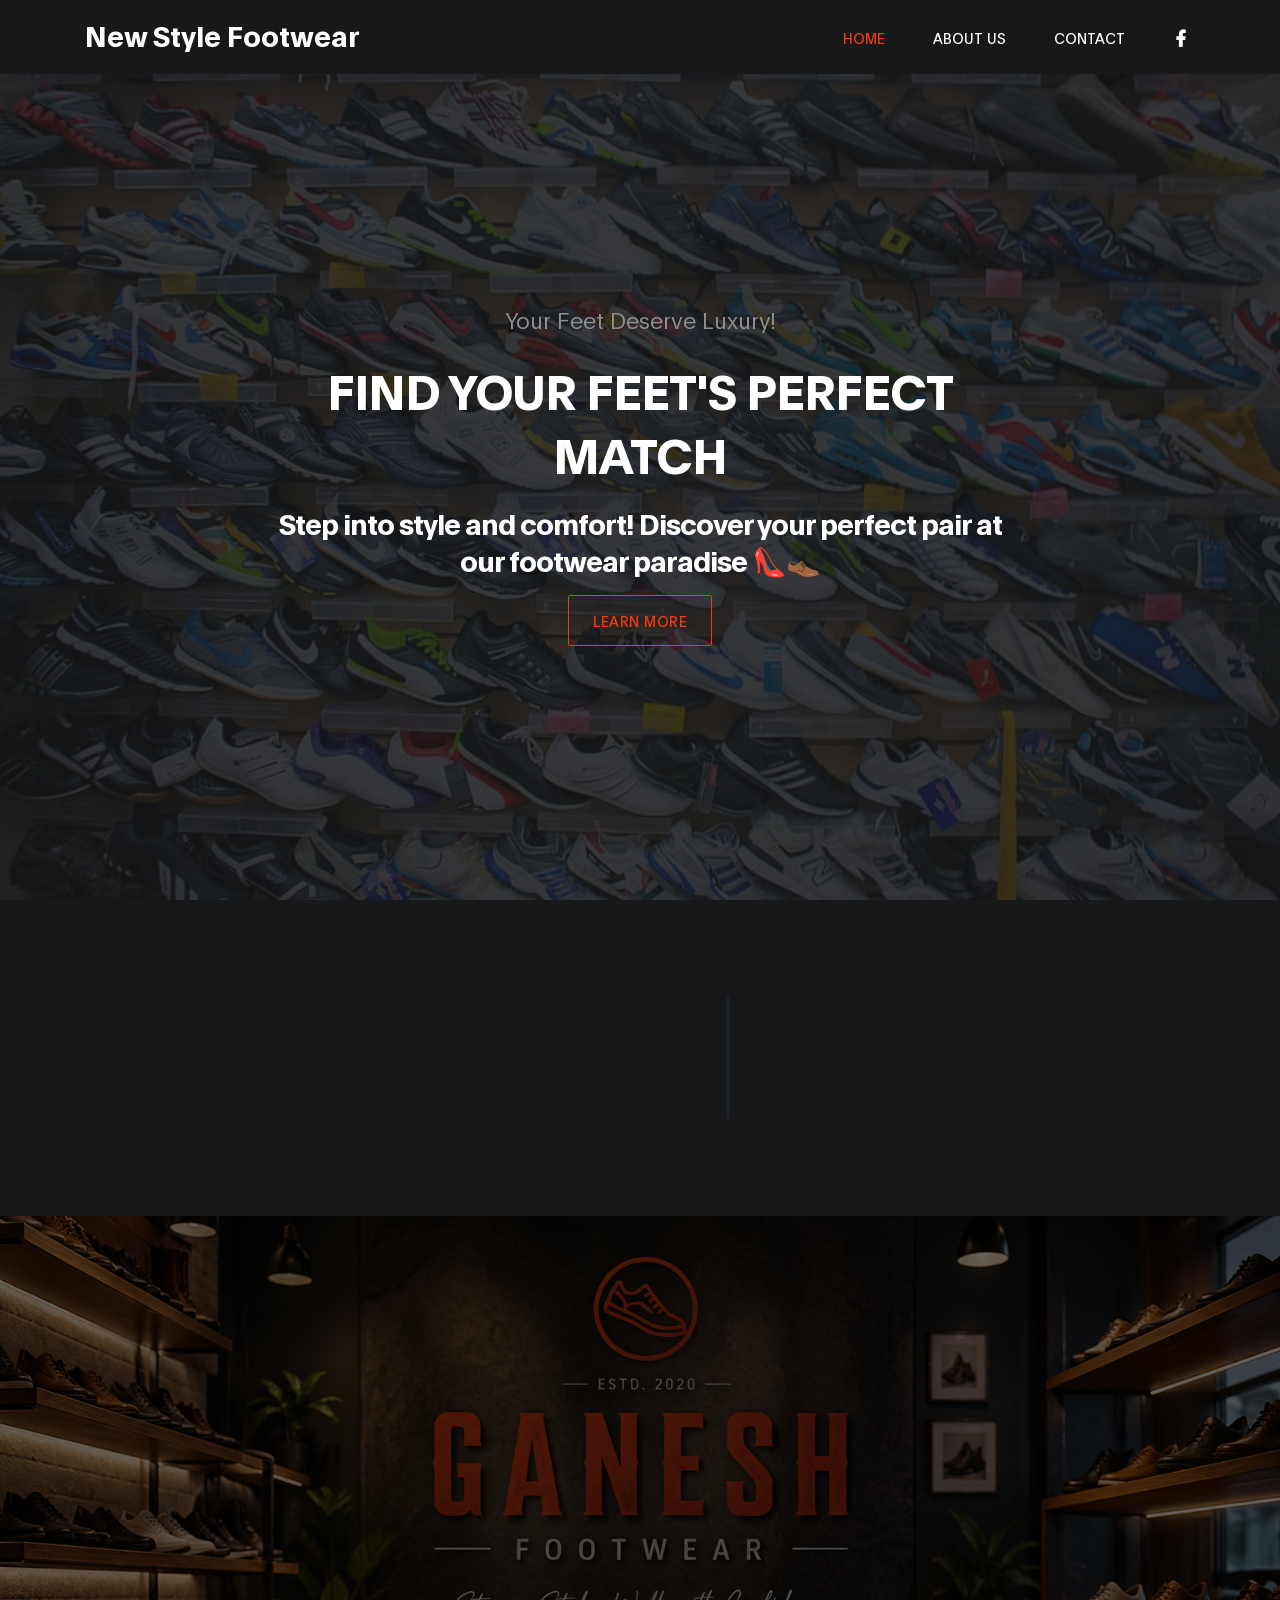
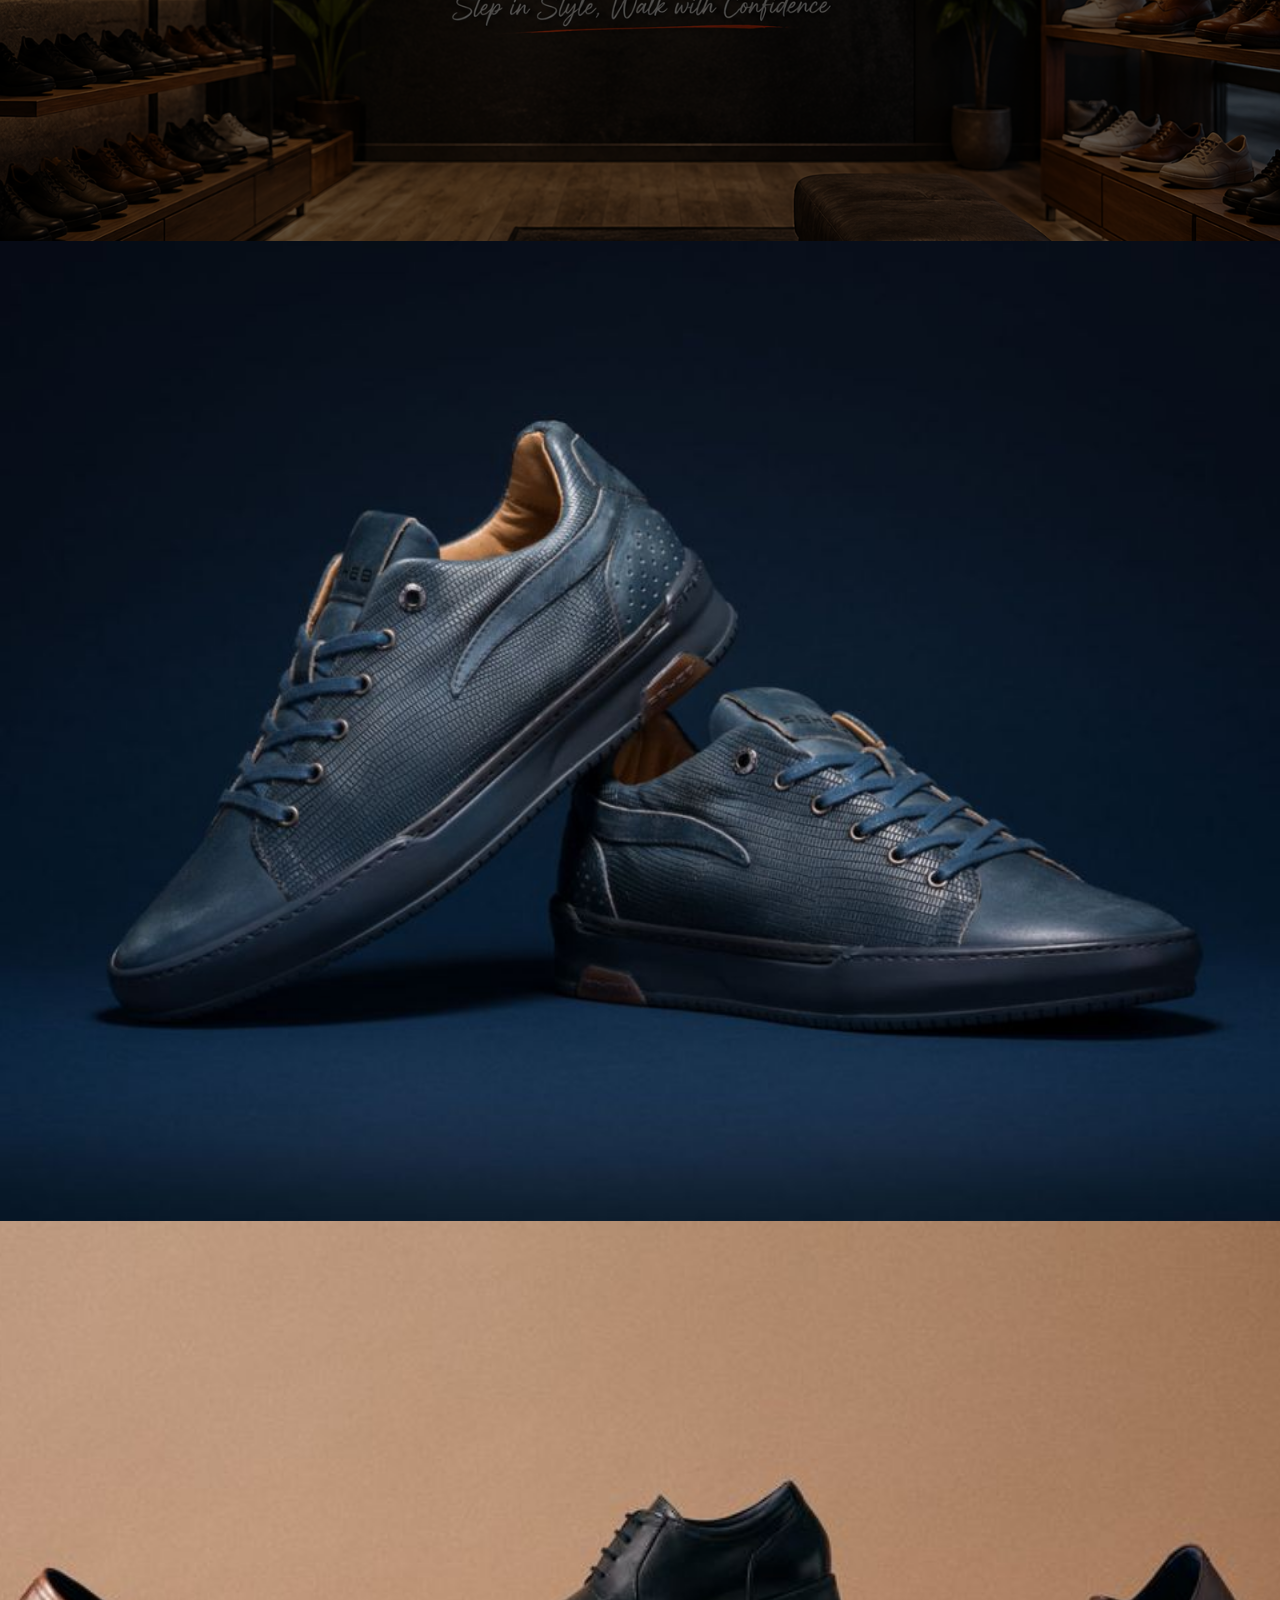
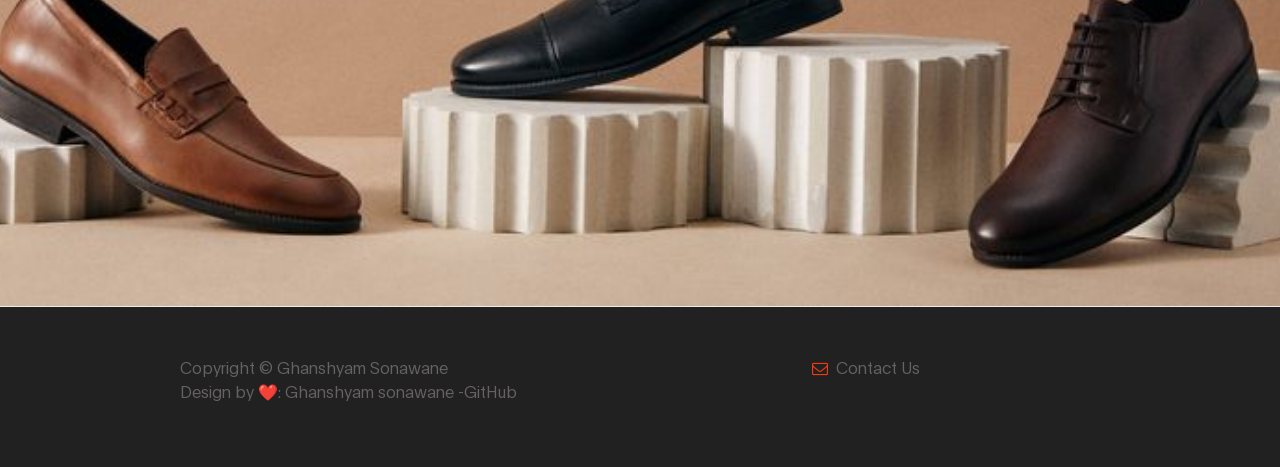
<file: index.html>
<!DOCTYPE html>
<html lang="en">
<head>
    <meta charset="UTF-8">
    <meta http-equiv="X-UA-Compatible" content="IE=edge">
    <meta name="viewport" content="width=device-width, initial-scale=1.0">
   
    <title>New Style Footwear</title>

    <link rel="stylesheet" href="css/bootstrap.min.css">
    <link rel="stylesheet" href="css/font-awesome.min.css">
    <link rel="stylesheet" href="css/aos.css">
    <!--main page css-->
    <link rel="stylesheet" href="css/main.css">
</head>
<body data-spy="scroll" data-target="#navbarNav" data-offset="50">

    <!-- MENU BAR -->
    <nav class="navbar navbar-expand-lg fixed-top">
        <div class="container">

            <a class="navbar-brand" href="index.html">New Style Footwear</a>

            <button class="navbar-toggler" type="button" data-toggle="collapse" data-target="#navbarNav" aria-controls="navbarNav" aria-expanded="false"
                aria-label="Toggle navigation">
                <span class="navbar-toggler-icon"></span>
            </button>

            <div class="collapse navbar-collapse" id="navbarNav">
                <ul class="navbar-nav ml-lg-auto">
                    <li class="nav-item">
                        <a href="#home" class="nav-link smoothScroll">Home</a>
                    </li>

                    <li class="nav-item">
                        <a href="#about" class="nav-link smoothScroll">About Us</a>
                    </li>


                    <li class="nav-item">
                        <a href="#contact" class="nav-link smoothScroll">Contact</a>
                    </li>
                </ul>

                <ul class="social-icon ml-lg-3">
                    <li><a href="https://www.facebook.com/vijay.lungade" class="fa fa-facebook"></a></li>
                    
                </ul>
            </div>

        </div>
    </nav>


     <!-- HERO -->
     <section class="hero d-flex flex-column justify-content-center align-items-center" id="home">

            <div class="bg-overlay"></div>

               <div class="container">
                    <div class="row">

                         <div class="col-lg-8 col-md-10 mx-auto col-12">
                              <div class="hero-text mt-5 text-center">

                                    <h6 data-aos="fade-up" data-aos-delay="300">Your Feet Deserve Luxury!</h6>

                                    <h1 class="text-white" data-aos="fade-up" data-aos-delay="500">Find Your Feet's Perfect Match</h1>

                                    <h3 class="text-white" data-aos="fade-up" data-aos-delay="500">Step into style and comfort! Discover your perfect pair at our footwear paradise 👠👞</h3>

                                    <a href="#about" class="btn custom-btn bordered mt-3" data-aos="fade-up" data-aos-delay="700">learn more</a>
                                   
                              </div>
                         </div>

                    </div>
               </div>
     </section>


     <section class="feature" id="feature">
        <div class="container">
            <div class="row">

                <div class="d-flex flex-column justify-content-center ml-lg-auto mr-lg-5 col-lg-5 col-md-6 col-12">
                  

                    <h6 class="mb-4 text-white" data-aos="fade-up">From chic heels to comfy sandals, we've got your every step covered in a spectrum of styles and colors. Step into our world of footwear excellence today! 👠👡👟</h6>

                   

                </div>

                <div class="mr-lg-auto mt-3 col-lg-4 col-md-6 col-12">
                     <div class="about-working-hours">
                          <div>

                                <h2 class="mb-4 text-white" data-aos="fade-up" data-aos-delay="500">Shop Time</h2>

                             

                               <strong class="mt-3 d-block" data-aos="fade-up" data-aos-delay="700">Monday - Sunday</strong>

                                <p data-aos="fade-up" data-aos-delay="800">10:00 AM - 9:00 PM</p>

                               
                               </div>
                          </div>
                     </div>
                </div>

            </div>
        </div>
    </section>


     <!-- ABOUT -->
     <section class="about section" id="about">
               <div class="container">
                    <div class="row">

                            <div class="mt-lg-5 mb-lg-0 mb-4 col-lg-5 col-md-10 mx-auto col-12">
                                <h2 class="mb-4" data-aos="fade-up" data-aos-delay="300">Hello, we are Owner</h2>

                                <p data-aos="fade-up" data-aos-delay="400">We have all kind of Shoes , School Shoes and Slippers at reasonable prices</p>


                            </div>

                            <div class="ml-lg-auto col-lg-3 col-md-6 col-12" data-aos="fade-up" data-aos-delay="700">
                                <div class="team-thumb">
                                    <img src="images/team/vijay.jpg" class="img-fluid" alt="Trainer">

                                    <div class="team-info d-flex flex-column">

                                        <h3>Vijay Lungade</h3>
                                        <span>9421654331</span>

                                       
                                    </div>
                                </div>
                            </div>

                            <div class="mr-lg-auto mt-5 mt-lg-0 mt-md-0 col-lg-3 col-md-6 col-12" data-aos="fade-up" data-aos-delay="800">
                                <div class="team-thumb">
                                    <img src="images/team/amol.jpg" class="img-fluid" alt="Trainer">

                                    <div class="team-info d-flex flex-column">

                                        <h3>Amol Lungade</h3>
                                        <span>8087790391</span>

                                       
                                    </div>
                                </div>
                            </div>

                    </div>
               </div>
     </section>


     <!-- CLASS -->
     <section class="class section" id="class">
               <div class="container">
                    <div class="row">

                            <div class="col-lg-12 col-12 text-center mb-5">
                                <h6 data-aos="fade-up">Get A Perfect Match</h6>

                                <h2 data-aos="fade-up" data-aos-delay="200">Our Brand Collection</h2>
                             </div>

                            <div class="col-lg-4 col-md-6 col-12" data-aos="fade-up" data-aos-delay="400">
                                <div class="class-thumb">
                                    <a href="https://www.paragonfootwear.com" target="_blank">
                                    <img src="images/class/paraa.webp" class="img-fluid" alt="Class">

                                    <div class="class-info">
                                        <h3 class="mb-1">Paragon</h3>

                                     
                                    </div>
                                    </a>
                                </div>
                            </div>

                            <div class="mt-5 mt-lg-0 mt-md-0 col-lg-4 col-md-6 col-12" data-aos="fade-up" data-aos-delay="500">
                                <div class="class-thumb">
                                     <a href="https://www.sparxfootwear.com" target="_blank">
                                    <img src="images/class/sparx.jpg" class="img-fluid" alt="Class">

                                    <div class="class-info">
                                        <h3 class="mb-1">Sparx</h3>

                                      
                                    </div>
                                    </a>
                                </div>
                            </div>

                            <div class="mt-5 mt-lg-0 col-lg-4 col-md-6 col-12" data-aos="fade-up" data-aos-delay="600">
                                <div class="class-thumb">
                                    <a href="https://www.bata.com/in/" target="_blank">
                                    <img src="images/class/bata.jpeg" class="img-fluid" alt="Class">

                                    <div class="class-info">
                                        <h3 class="mb-1">Bata</h3>

                                        
                                    </div>
                                    </a>
                                </div>
                            </div>
                            <div class="mt-5 mt-lg-0 col-lg-4 col-md-6 col-12" data-aos="fade-up" data-aos-delay="600">
                                <div class="class-thumb">
                                     <a href="https://indusfootwear.com/" target="_blank">
                                    <img src="images/class/indus.jpeg" class="img-fluid" alt="Class">

                                    <div class="class-info">
                                        <h3 class="mb-1">Indus</h3>

                                       
                                    </div>
                                    </a> 
                                </div>
                            </div>
                            <div class="mt-5 mt-lg-0 col-lg-4 col-md-6 col-12" data-aos="fade-up" data-aos-delay="600">
                                <div class="class-thumb">
                                    <a href="https://walkmate.co.in/" target="_blank">
                                    <img src="images/class/walkmate.jpeg" class="img-fluid" alt="Class">

                                    <div class="class-info">
                                        <h3 class="mb-1">Walkmate</h3>

                                        
                                    </div>
                                    </a>
                                </div>
                            </div>

                    </div>
               </div>
     </section>


     <!-- SCHEDULE -->
    

     <!-- CONTACT -->
     <section class="contact section" id="contact">
          <div class="container">
               <div class="row">
                <div class="mt-lg-5 mb-lg-0 mb-4 col-lg-5 col-md-10 mx-auto col-12">
                    <h2 class="mb-4" data-aos="fade-up" data-aos-delay="300">Vijay Lungade</h2>

                    <p data-aos="fade-up" data-aos-delay="400">📞 9421354331</p>

                    <h2 class="mb-4" data-aos="fade-up" data-aos-delay="300">Amol Lungade</h2>

                    <p data-aos="fade-up" data-aos-delay="400"> 📞 8087790391</p>


                </div>

                    <div class="mx-auto mt-4 mt-lg-0 mt-md-0 col-lg-5 col-md-6 col-12">
                        <h2 class="mb-4" data-aos="fade-up" data-aos-delay="600">Where you can <span>find us</span></h2>

                        <p data-aos="fade-up" data-aos-delay="800"><i class="fa fa-map-marker mr-1"></i> Jaibhavani Nagar N2 Cidco ,Chh. Sambhajinagar</p>
<!-- How to change your own map point
	1. Go to Google Maps
	2. Click on your location point
	3. Click "Share" and choose "Embed map" tab
	4. Copy only URL and paste it within the src="" field below
-->
                        <div class="google-map" data-aos="fade-up" data-aos-delay="900">
                            <iframe src="https://www.google.com/maps/embed?pb=!1m18!1m12!1m3!1d3752.3960831486675!2d75.36794309999999!3d19.8654902!2m3!1f0!2f0!3f0!3m2!1i1024!2i768!4f13.1!3m3!1m2!1s0x3bdba2f452d07e81%3A0xd22614cf08ca1d32!2sNew%20Style%20Foot%20Ware!5e0!3m2!1sen!2sin!4v1710858537340!5m2!1sen!2sin" width="1920" height="250" style="border:0;" allowfullscreen="" loading="lazy"></iframe>
                        </div>
                    </div>
                    
               </div>
          </div>
     </section>


     <!-- FOOTER -->
     <footer class="site-footer">
          <div class="container">
               <div class="row">

                    <div class="ml-auto col-lg-4 col-md-5">
                        <p class="copyright-text">Copyright &copy; Ghanshyam Sonawane
                        
                        <br>Design by ❤️: <a href="https://github.com/ghanshyam-glitch">Ghanshyam sonawane -GitHub</a></p>
                    </div>

                    <div class="d-flex justify-content-center mx-auto col-lg-5 col-md-7 col-12">
                        <p class="mr-4">
                            <i class="fa fa-envelope-o mr-1"></i>
                            <a href="mailto:ghanhsyamggs1234@gmail.com?subject=Inquiry%20from%20Website">Contact Us</a>
                        </p>

                        <!-- <p><i class="fa fa-phone mr-1"></i> 010-020-0840</p> -->
                    </div>
                    
               </div>
          </div>
     </footer>

    <!-- Modal -->
    






 <!--scripts part--> 
<script src="js/jquery.min.js"></script> 
<script src="js/bootstrap.min.js"></script>
<script src="js/aos.js"></script>
<script src="js/smoothscroll.js"></script>
<script src="js/custom.js"></script>
    
</body>
</html>
</file>
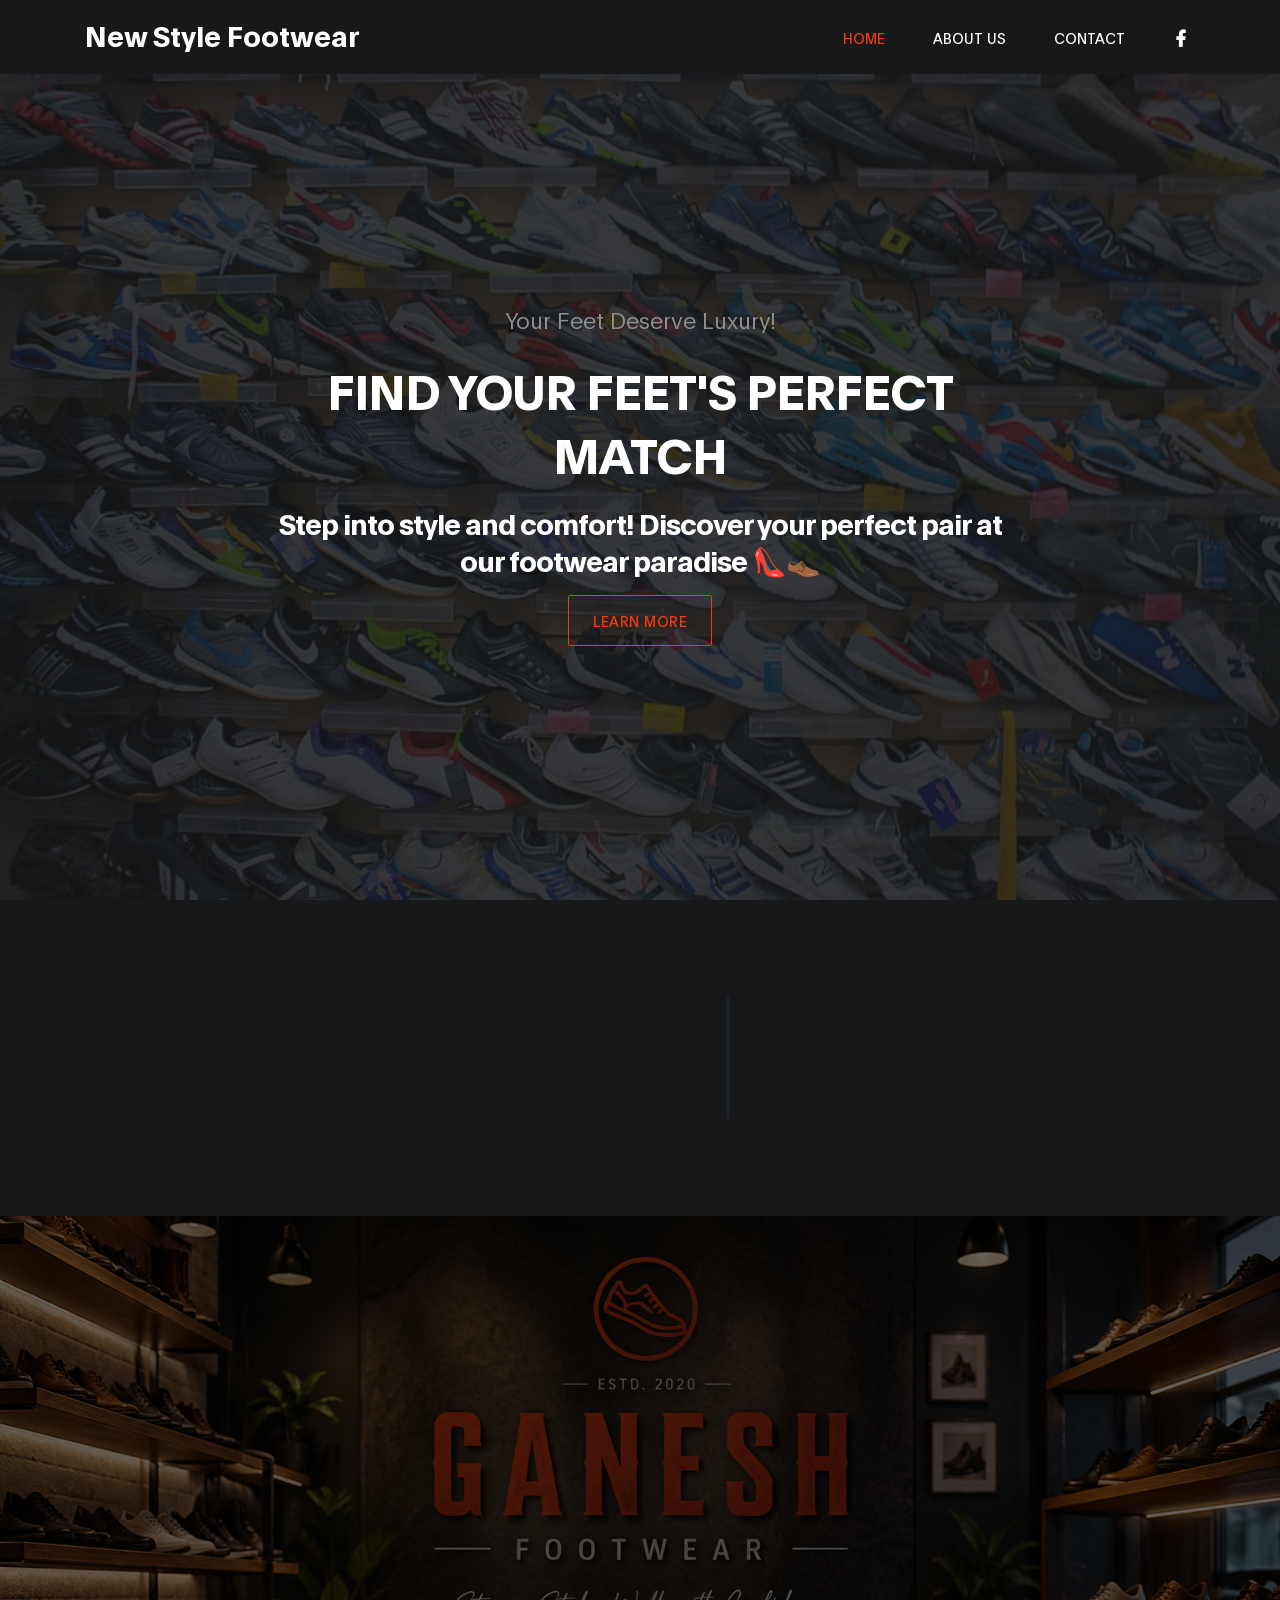
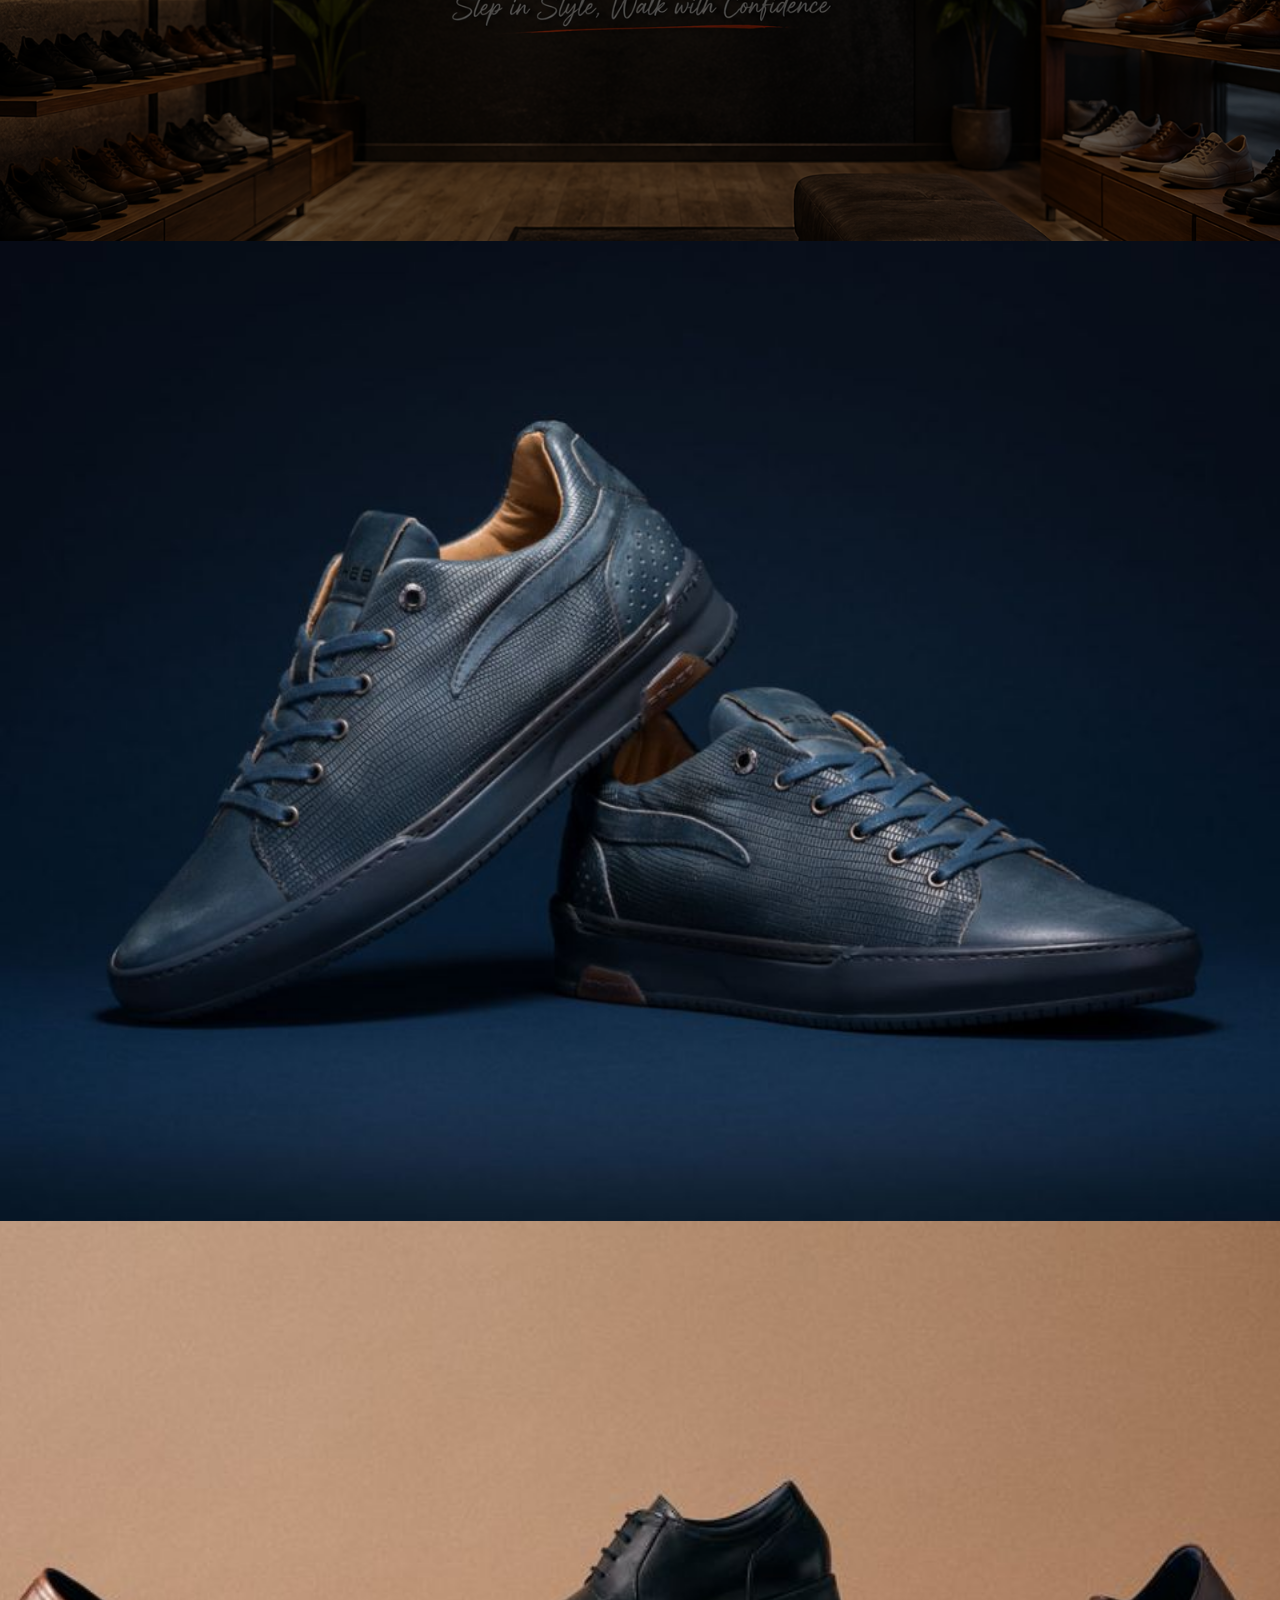
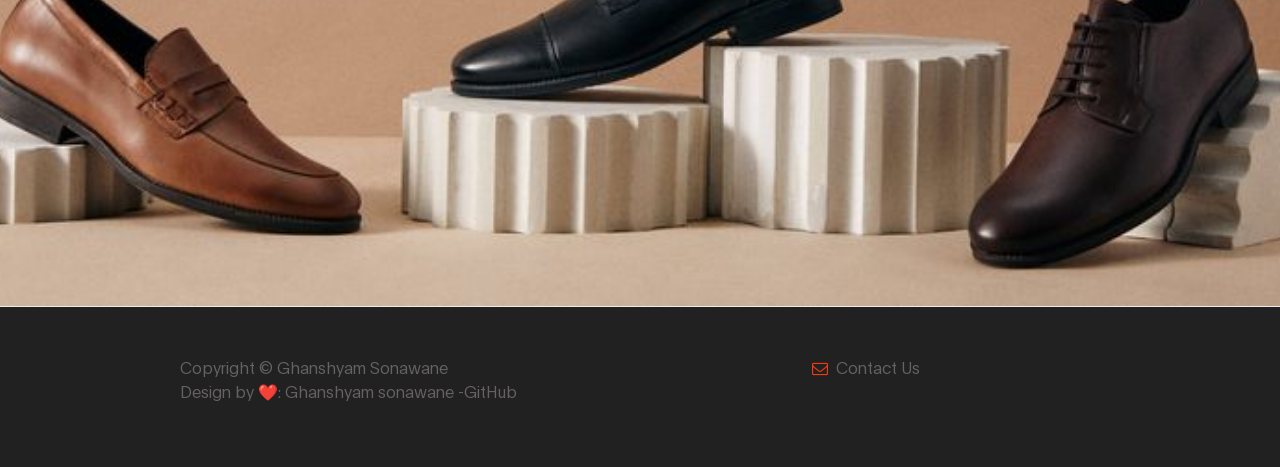
<file: webpage.html>
<!DOCTYPE html>
<html lang="en">
<head>
    <meta charset="UTF-8">
    <meta http-equiv="X-UA-Compatible" content="IE=edge">
    <meta name="viewport" content="width=device-width, initial-scale=1.0">
   
    <title>New Style Footwear</title>

    <link rel="stylesheet" href="css/bootstrap.min.css">
    <link rel="stylesheet" href="css/font-awesome.min.css">
    <link rel="stylesheet" href="css/aos.css">
    <!--main page css-->
    <link rel="stylesheet" href="css/main.css">
</head>
<body data-spy="scroll" data-target="#navbarNav" data-offset="50">

    <!-- MENU BAR -->
    <nav class="navbar navbar-expand-lg fixed-top">
        <div class="container">

            <a class="navbar-brand" href="index.html">New Style Footwear</a>

            <button class="navbar-toggler" type="button" data-toggle="collapse" data-target="#navbarNav" aria-controls="navbarNav" aria-expanded="false"
                aria-label="Toggle navigation">
                <span class="navbar-toggler-icon"></span>
            </button>

            <div class="collapse navbar-collapse" id="navbarNav">
                <ul class="navbar-nav ml-lg-auto">
                    <li class="nav-item">
                        <a href="#home" class="nav-link smoothScroll">Home</a>
                    </li>

                    <li class="nav-item">
                        <a href="#about" class="nav-link smoothScroll">About Us</a>
                    </li>


                    <li class="nav-item">
                        <a href="#contact" class="nav-link smoothScroll">Contact</a>
                    </li>
                </ul>

                <ul class="social-icon ml-lg-3">
                    <li><a href="https://www.facebook.com/vijay.lungade" class="fa fa-facebook"></a></li>
                    
                </ul>
            </div>

        </div>
    </nav>


     <!-- HERO -->
     <section class="hero d-flex flex-column justify-content-center align-items-center" id="home">

            <div class="bg-overlay"></div>

               <div class="container">
                    <div class="row">

                         <div class="col-lg-8 col-md-10 mx-auto col-12">
                              <div class="hero-text mt-5 text-center">

                                    <h6 data-aos="fade-up" data-aos-delay="300">Your Feet Deserve Luxury!</h6>

                                    <h1 class="text-white" data-aos="fade-up" data-aos-delay="500">Find Your Feet's Perfect Match</h1>

                                    <h3 class="text-white" data-aos="fade-up" data-aos-delay="500">Step into style and comfort! Discover your perfect pair at our footwear paradise 👠👞</h3>

                                    <a href="#about" class="btn custom-btn bordered mt-3" data-aos="fade-up" data-aos-delay="700">learn more</a>
                                   
                              </div>
                         </div>

                    </div>
               </div>
     </section>


     <section class="feature" id="feature">
        <div class="container">
            <div class="row">

                <div class="d-flex flex-column justify-content-center ml-lg-auto mr-lg-5 col-lg-5 col-md-6 col-12">
                  

                    <h6 class="mb-4 text-white" data-aos="fade-up">From chic heels to comfy sandals, we've got your every step covered in a spectrum of styles and colors. Step into our world of footwear excellence today! 👠👡👟</h6>

                   

                </div>

                <div class="mr-lg-auto mt-3 col-lg-4 col-md-6 col-12">
                     <div class="about-working-hours">
                          <div>

                                <h2 class="mb-4 text-white" data-aos="fade-up" data-aos-delay="500">Shop Time</h2>

                             

                               <strong class="mt-3 d-block" data-aos="fade-up" data-aos-delay="700">Monday - Sunday</strong>

                                <p data-aos="fade-up" data-aos-delay="800">10:00 AM - 9:00 PM</p>

                               
                               </div>
                          </div>
                     </div>
                </div>

            </div>
        </div>
    </section>


     <!-- ABOUT -->
     <section class="about section" id="about">
               <div class="container">
                    <div class="row">

                            <div class="mt-lg-5 mb-lg-0 mb-4 col-lg-5 col-md-10 mx-auto col-12">
                                <h2 class="mb-4" data-aos="fade-up" data-aos-delay="300">Hello, we are Owner</h2>

                                <p data-aos="fade-up" data-aos-delay="400">We have all kind of Shoes , School Shoes and Slippers at reasonable prices</p>


                            </div>

                            <div class="ml-lg-auto col-lg-3 col-md-6 col-12" data-aos="fade-up" data-aos-delay="700">
                                <div class="team-thumb">
                                    <img src="images/team/vijay.jpg" class="img-fluid" alt="Trainer">

                                    <div class="team-info d-flex flex-column">

                                        <h3>Vijay Lungade</h3>
                                        <span>9421654331</span>

                                       
                                    </div>
                                </div>
                            </div>

                            <div class="mr-lg-auto mt-5 mt-lg-0 mt-md-0 col-lg-3 col-md-6 col-12" data-aos="fade-up" data-aos-delay="800">
                                <div class="team-thumb">
                                    <img src="images/team/amol.jpg" class="img-fluid" alt="Trainer">

                                    <div class="team-info d-flex flex-column">

                                        <h3>Amol Lungade</h3>
                                        <span>8087790391</span>

                                       
                                    </div>
                                </div>
                            </div>

                    </div>
               </div>
     </section>


     <!-- CLASS -->
     <section class="class section" id="class">
               <div class="container">
                    <div class="row">

                            <div class="col-lg-12 col-12 text-center mb-5">
                                <h6 data-aos="fade-up">Get A Perfect Match</h6>

                                <h2 data-aos="fade-up" data-aos-delay="200">Our Brand Collection</h2>
                             </div>

                            <div class="col-lg-4 col-md-6 col-12" data-aos="fade-up" data-aos-delay="400">
                                <div class="class-thumb">
                                    <a href="https://www.paragonfootwear.com" target="_blank">
                                    <img src="images/class/paraa.webp" class="img-fluid" alt="Class">

                                    <div class="class-info">
                                        <h3 class="mb-1">Paragon</h3>

                                     
                                    </div>
                                    </a>
                                </div>
                            </div>

                            <div class="mt-5 mt-lg-0 mt-md-0 col-lg-4 col-md-6 col-12" data-aos="fade-up" data-aos-delay="500">
                                <div class="class-thumb">
                                     <a href="https://www.sparxfootwear.com" target="_blank">
                                    <img src="images/class/sparx.jpg" class="img-fluid" alt="Class">

                                    <div class="class-info">
                                        <h3 class="mb-1">Sparx</h3>

                                      
                                    </div>
                                    </a>
                                </div>
                            </div>

                            <div class="mt-5 mt-lg-0 col-lg-4 col-md-6 col-12" data-aos="fade-up" data-aos-delay="600">
                                <div class="class-thumb">
                                    <a href="https://www.bata.com/in/" target="_blank">
                                    <img src="images/class/bata.jpeg" class="img-fluid" alt="Class">

                                    <div class="class-info">
                                        <h3 class="mb-1">Bata</h3>

                                        
                                    </div>
                                    </a>
                                </div>
                            </div>
                            <div class="mt-5 mt-lg-0 col-lg-4 col-md-6 col-12" data-aos="fade-up" data-aos-delay="600">
                                <div class="class-thumb">
                                     <a href="https://indusfootwear.com/" target="_blank">
                                    <img src="images/class/indus.jpeg" class="img-fluid" alt="Class">

                                    <div class="class-info">
                                        <h3 class="mb-1">Indus</h3>

                                       
                                    </div>
                                    </a> 
                                </div>
                            </div>
                            <div class="mt-5 mt-lg-0 col-lg-4 col-md-6 col-12" data-aos="fade-up" data-aos-delay="600">
                                <div class="class-thumb">
                                    <a href="https://walkmate.co.in/" target="_blank">
                                    <img src="images/class/walkmate.jpeg" class="img-fluid" alt="Class">

                                    <div class="class-info">
                                        <h3 class="mb-1">Walkmate</h3>

                                        
                                    </div>
                                    </a>
                                </div>
                            </div>

                    </div>
               </div>
     </section>


     <!-- SCHEDULE -->
    

     <!-- CONTACT -->
     <section class="contact section" id="contact">
          <div class="container">
               <div class="row">
                <div class="mt-lg-5 mb-lg-0 mb-4 col-lg-5 col-md-10 mx-auto col-12">
                    <h2 class="mb-4" data-aos="fade-up" data-aos-delay="300">Vijay Lungade</h2>

                    <p data-aos="fade-up" data-aos-delay="400">📞 9421354331</p>

                    <h2 class="mb-4" data-aos="fade-up" data-aos-delay="300">Amol Lungade</h2>

                    <p data-aos="fade-up" data-aos-delay="400"> 📞 8087790391</p>


                </div>

                    <div class="mx-auto mt-4 mt-lg-0 mt-md-0 col-lg-5 col-md-6 col-12">
                        <h2 class="mb-4" data-aos="fade-up" data-aos-delay="600">Where you can <span>find us</span></h2>

                        <p data-aos="fade-up" data-aos-delay="800"><i class="fa fa-map-marker mr-1"></i> Jaibhavani Nagar N2 Cidco ,Chh. Sambhajinagar</p>
<!-- How to change your own map point
	1. Go to Google Maps
	2. Click on your location point
	3. Click "Share" and choose "Embed map" tab
	4. Copy only URL and paste it within the src="" field below
-->
                        <div class="google-map" data-aos="fade-up" data-aos-delay="900">
                            <iframe src="https://www.google.com/maps/embed?pb=!1m18!1m12!1m3!1d3752.3960831486675!2d75.36794309999999!3d19.8654902!2m3!1f0!2f0!3f0!3m2!1i1024!2i768!4f13.1!3m3!1m2!1s0x3bdba2f452d07e81%3A0xd22614cf08ca1d32!2sNew%20Style%20Foot%20Ware!5e0!3m2!1sen!2sin!4v1710858537340!5m2!1sen!2sin" width="1920" height="250" style="border:0;" allowfullscreen="" loading="lazy"></iframe>
                        </div>
                    </div>
                    
               </div>
          </div>
     </section>


     <!-- FOOTER -->
     <footer class="site-footer">
          <div class="container">
               <div class="row">

                    <div class="ml-auto col-lg-4 col-md-5">
                        <p class="copyright-text">Copyright &copy; Ghanshyam Sonawane
                        
                        <br>Design by ❤️: <a href="https://github.com/ghanshyam-glitch">Ghanshyam sonawane -GitHub</a></p>
                    </div>

                    <div class="d-flex justify-content-center mx-auto col-lg-5 col-md-7 col-12">
                        <p class="mr-4">
                            <i class="fa fa-envelope-o mr-1"></i>
                            <a href="mailto:ghanhsyamggs1234@gmail.com?subject=Inquiry%20from%20Website">Contact Us</a>
                        </p>

                        <!-- <p><i class="fa fa-phone mr-1"></i> 010-020-0840</p> -->
                    </div>
                    
               </div>
          </div>
     </footer>

    <!-- Modal -->
    






 <!--scripts part--> 
<script src="js/jquery.min.js"></script> 
<script src="js/bootstrap.min.js"></script>
<script src="js/aos.js"></script>
<script src="js/smoothscroll.js"></script>
<script src="js/custom.js"></script>
    
</body>
</html>
</file>
<file: css/main.css>
@font-face {
      font-family: 'Plain';
      src: url('../fonts/Plain-Regular.woff2') format('woff2'),
          url('../fonts/Plain-Regular.woff') format('woff');
      font-weight: normal;
      font-style: normal;
  }

  @font-face {
      font-family: 'Plain';
      src: url('../fonts/Plain-Light.woff2') format('woff2'),
          url('../fonts/Plain-Light.woff') format('woff');
      font-weight: 300;
      font-style: normal;
  }

  @font-face {
      font-family: 'Plain';
      src: url('../fonts/Plain-Bold.woff2') format('woff2'),
          url('../fonts/Plain-Bold.woff') format('woff');
      font-weight: bold;
      font-style: normal;
  }

  :root {
    --primary-color:        #f13a11;
    --white-color:          #ffffff;
    --dark-color:           #171819;
    --about-bg-color:       #f9f9f9;

    --gray-color:           #909090;
    --link-color:           #404040;
    --p-color:              #666262;

    --base-font-family:     'Plain', sans-serif;
    --font-weight-bold:     bold;
    --font-weight-normal:   normal;
    --font-weight-light:    300;
    --font-weight-thin:     100;

    --h1-font-size:         48px;
    --h2-font-size:         36px;
    --h3-font-size:         28px;
    --h4-font-size:         24px;
    --h5-font-size:         22px;
    --h6-font-size:         22px;
    --p-font-size:          18px;
    --base-font-size:       16px;
    --menu-font-size:       14px;

    --border-radius-large:  100%;
    --border-radius-small:  2px;
  }


  body {
    background: var(--white-color);
    font-family: var(--base-font-family);
  }


  /*
   TYPOGRAPHY              
  */

  h1,h2,h3,h4,h5,h6 {
    font-weight: var(--font-weight-thin);
    line-height: normal;
  }

  h1 {
    font-size: var(--h1-font-size);
    font-weight: var(--font-weight-bold);
    letter-spacing: -1px;
    text-transform: uppercase;
    margin: 20px 0;
  }

  h2 {
    font-size: var(--h2-font-size);
    font-weight: var(--font-weight-bold);
    letter-spacing: -2px;
  }

  h3 {
    font-size: var(--h3-font-size);
    font-weight: var(--font-weight-bold);
    letter-spacing: -1px;
    margin: 0;
  }

  h4 {
    font-size: var(--h4-font-size);
  }

  h5 {
    font-size: var(--h5-font-size);
  }

  h6 {
    color: var(--gray-color);
    font-size: var(--h6-font-size);
    line-height: inherit;
    margin: 0;
  }

  p {
    color: var(--p-color);
    font-size: var(--p-font-size);
    font-weight: var(--font-weight-light);
    line-height: 1.5em;
  }

  b, 
  strong {
    font-weight: var(--font-weight-bold);
    letter-spacing: 0;
  }

  .section {
    padding: 7rem 0;
  }


  /* BUTTON */

  .custom-btn {
    background: transparent;
    border-radius: var(--border-radius-small);
    padding: 14px 24px;
    color: var(--white-color);
    font-size: var(--menu-font-size);
    font-weight: var(--font-weight-normal);
    text-transform: uppercase;
    letter-spacing: 0.5px;
    white-space: nowrap;
    transition: all 0.3s ease;
  }

  .custom-btn:hover {
    color: var(--primary-color);
  }

  .custom-btn:focus {
    box-shadow: none;
  }

  .custom-btn.bordered:hover,
  .custom-btn.bordered:focus,

  .custom-btn.bg-color:hover,
  .custom-btn.bg-color:focus {
    background: var(--white-color);
    border-color: transparent;
    color: var(--primary-color);
  }

  .bordered {
    border: 1px solid var(--primary-color);
    color: var(--primary-color);
  }

  .bg-color {
    background: var(--primary-color);
    color: var(--white-color);
  }



  /*
     GENERAL               
  */

  * {
    -webkit-box-sizing: border-box;
    -moz-box-sizing: border-box;
    box-sizing: border-box;
  }

  *::before,
  *::after {
    -webkit-box-sizing: border-box;
    -moz-box-sizing: border-box;
    box-sizing: border-box;
  }

  a {
    color: var(--link-color);
    font-weight: normal;
    text-decoration: none;
    transition: all 0.3s ease;
  }

  a:hover, 
  a:active, 
  a:focus {
    color: var(--primary-color);
    outline: none;
    text-decoration: none;
  }


  /* BG OVERLAY */

  .bg-overlay {
    background: var(--dark-color);
    position: absolute;
    top: 0;
    right: 0;
    bottom: 0;
    left: 0;
    width: 100%;
    height: 100%;
    opacity: 0.85;
  }


  /*
     MODAL              
*/

  .modal-content {
    padding: 2rem 3rem;
  }

  .modal-header,
  .modal-body,
  .modal-footer {
    border: 0;
    padding: 0;
  }

  .membership-form a {
    color: var(--primary-color);
  }


/*
    FEATURE          
*/

  .feature {
    background: var(--dark-color);
    padding: 5rem 0;
  }


  /*
     MENU             
  */

  .navbar {
    background: var(--dark-color);
    padding: 1rem;
  }

  .navbar-expand-lg .navbar-nav .nav-link {
    padding-right: 1.5rem;
    padding-left: 1.5rem;
  }

  .navbar-brand {
    color: var(--white-color);
    font-size: var(--h3-font-size);
    font-weight: var(--font-weight-bold);
    line-height: normal;
    padding-top: 0;
  }

  .nav-item .nav-link {
    display: block;
    color: var(--white-color);
    font-size: var(--menu-font-size);
    font-weight: var(--font-weight-normal);
    text-transform: uppercase;
    padding: 2px 6px;
  }

  .nav-item .nav-link.active,
  .nav-item .nav-link:hover {
    color: var(--primary-color);
  }

  .navbar .social-icon li a {
    color: var(--white-color);
  }

  .navbar-toggler {
    border: 0;
    padding: 0;
    cursor: pointer;
    margin: 0 10px 0 0;
    width: 30px;
    height: 35px;
    outline: none;
  }

  .navbar-toggler:focus {
    outline: none;
  }

  .navbar-toggler[aria-expanded="true"] .navbar-toggler-icon {
    background: transparent;
  }

  .navbar-toggler[aria-expanded="true"] .navbar-toggler-icon::before,
  .navbar-toggler[aria-expanded="true"] .navbar-toggler-icon::after {
    transition: top 300ms 50ms ease, -webkit-transform 300ms 350ms ease;
    transition: top 300ms 50ms ease, transform 300ms 350ms ease;
    transition: top 300ms 50ms ease, transform 300ms 350ms ease, -webkit-transform 300ms 350ms ease;
    top: 0;
  }

  .navbar-toggler[aria-expanded="true"] .navbar-toggler-icon::before {
    transform: rotate(45deg);
  }

  .navbar-toggler[aria-expanded="true"] .navbar-toggler-icon::after {
    transform: rotate(-45deg);
  }

  .navbar-toggler .navbar-toggler-icon {
    background: var(--primary-color);
    transition: background 10ms 300ms ease;
    display: block;
    width: 30px;
    height: 2px;
    position: relative;
  }

  .navbar-toggler .navbar-toggler-icon::before,
  .navbar-toggler .navbar-toggler-icon::after {
    transition: top 300ms 350ms ease, -webkit-transform 300ms 50ms ease;
    transition: top 300ms 350ms ease, transform 300ms 50ms ease;
    transition: top 300ms 350ms ease, transform 300ms 50ms ease, -webkit-transform 300ms 50ms ease;
    position: absolute;
    right: 0;
    left: 0;
    background: var(--primary-color);
    width: 30px;
    height: 2px;
    content: '';
  }

  .navbar-toggler .navbar-toggler-icon::before {
    top: -8px;
  }

  .navbar-toggler .navbar-toggler-icon::after {
    top: 8px;
  }

  /*
     HERO              
  */

  .hero {
    background-image: url('../images/hero-bg.jpg');
    background-size: cover;
    background-position: top;
    background-repeat: no-repeat;
    vertical-align: middle;
    min-height: 100vh;
    position: relative;
  }


  /*
     CLASS               
  */

  .class-info {
    background: var(--white-color);
    box-shadow: 6px 0 38px rgba(20,20,20,0.10);
    border-radius: 0 0 2px 2px;
    padding: 1rem 2rem;
    position: relative;
  }

  .class-info img {
    border-radius: 2px 2px 0 0;
  }

  .class-info strong {
    color: var(--gray-color);
  }

  .class-price {
    background: var(--primary-color);
    border-radius: var(--border-radius-large);
    color: var(--white-color);
    font-weight: var(--font-weight-bold);
    display: block;
    position: absolute;
    top: 2rem;
    right: 2rem;
    width: 3.5rem;
    height: 3.5rem;
    line-height: 3.5rem;
    text-align: center;
  }


  /*
     SCHEDULE             
  */

  .schedule {
    background: var(--dark-color);
  }

  .schedule-table {
    display: table;
    border: 0;
    text-align: center;
  }

  .schedule-table strong,
  .schedule-table span {
    display: block;
    text-align: center;
  }

  .schedule-table strong {
    color: var(--white-color);
  }

  .schedule-table span {
    color: var(--gray-color);
  }

  .schedule-table span,
  .schedule-table small {
    font-size: var(--menu-font-size);
    text-transform: uppercase;
  }

  .schedule-table small {
    position: relative;
    top: 10px;
  }

  .table .thead-light th,
  .schedule-table tr td:first-child {
    background: var(--primary-color);
    border: 1px solid #212122;
    color: var(--white-color);
  }

  .schedule-table .thead-light th {
    border-bottom: 0;
    text-transform: uppercase;
  }

  .table-bordered td, 
  .table-bordered th {
    border: 1px solid #212122;
  }

  .table-bordered td {
    padding-bottom: 22px;
  }

  .table td, .table th {
    padding: 1rem;
  }


  /*
      ABOUT & TEAM            
  */

  .about {
  background: url('../images/owner-bg.jpg') no-repeat center center/cover;
  position: relative;
  color: white;
  }

  .about::before {
  content: "";
  position: absolute;
  top: 0;
  left: 0;
  width: 100%;
  height: 100%;
  background: rgba(0,0,0,0.6); /* dark overlay */
}

.about {
  background: url('../images/ownerbackground.png') no-repeat center center/cover;
}
.about h2,
.about p {
  color: white;
}
.about h3,
.about span{
  color: black;
}
.about .container {
  position: relative;
  z-index: 1;
  }

  .about-working-hours {
    border-left: 2px solid;
    padding-left: 3.5rem;
  }

  .about-working-hours strong {
    color: var(--white-color);
    opacity: 0.85;
  }

  .team-thumb {
    position: relative;
  }

  .team-info {
    background: var(--white-color);
    border-radius: 0 0 2px 2px;
    box-shadow: 6px 0 38px rgba(20,20,20,0.10);
    padding: 20px;
    position: relative;
  }

  .team-info span {
    font-weight: var(--font-weight-light);
    opacity: 0.85;
  }

  .team-info .social-icon {
    position: absolute;
    top: 10px;
    right: 20px;
  }

  .team-info .social-icon li {
    display: block;
  }

  .team-thumb img {
  width: 100%;
  height: 300px;       /* same height for all */
  object-fit: cover;   /* crop nicely */
  border-radius: 5px;
}
.class{
   background: url('../images/shoes-bggg.jpg') no-repeat center center/cover;
}

  /*
     CONTACT              
  */

  .webform input,
  button#submit-button {
    height: calc(2.25rem + 20px);
  }

  .form-control {
    border-radius: var(--border-radius-small);
    margin: 1.3rem 0;
  }

  .form-control:focus {
    box-shadow: none;
    border-color: var(--dark-color);
  }

  button#submit-button {
    background: var(--dark-color);
    border-color: transparent;
    color: var(--white-color);
    cursor: pointer;
    transition: all 0.3s ease;
  }

  button#submit-button:hover {
    background: var(--primary-color);
  }

  .contact h2 + p {
    max-width: 90%;
  }

  .google-map {
    border-top: 1px solid #efebeb;
    margin-top: 2.5rem;
    padding-top: 2.5rem;
  }

  .google-map iframe {
    width: 100%;
  }

.contact{
  background: url('../images/shoes.jpg') no-repeat center center/cover;
}
  /*
     FOOTER              
  */

  .site-footer {
    border-top: 1px solid #efebeb;
    padding: 3rem 0;
  }

  .site-footer a {
    color: var(--p-color);
    font-weight: var(--font-weight-light);
  }

  .site-footer p {
    font-size: var(--base-font-size);
  }

  .contact .fa,
  .site-footer .fa {
    color: var(--primary-color);
  }


  /*
     SOCIAL ICON              
  */

  .social-icon {
    position: relative;
    padding: 0;
    margin: 5px 0 0 0;
  }

  .social-icon li {
    display: inline-block;
    list-style: none;
  }

  .social-icon li a {
    text-decoration: none;
    display: inline-block;
    color: var(--p-color);
    font-size: var(--p-font-size);
    font-weight: var(--font-weight-bold);
    margin: 5px 10px;
    text-align: center;
  }

  .social-icon li a:hover {
    color: var(--primary-color);
  }


  /*
     RESPONSIVE STYLES              
  */

  @media screen and (max-width: 992px) {

    .section {
      padding: 5rem 0;
    }

    .nav-item .nav-link {
      padding: 6px;
    }

    .navbar .social-icon {
      margin-top: 22px;
    }

    .navbar-collapse,
    .site-footer {
      text-align: center;
    }

    .schedule-table {
      display: block;
    }

    .modal-content {
      padding: 2rem;
    }
  }

  @media screen and (max-width: 767px) {

    h1 {
      font-size: 38px;
    }

    .about-working-hours {
      border-left: 0;
      padding: 22px 0 0 0;
    }

    .contact h2 span {
      display: block;
    }
  }
  /* ================== BRAND COLLECTION FIX ================== */

.class-thumb {
  background: #fff;
  border-radius: 10px;
  overflow: hidden;
  box-shadow: 0 5px 20px rgba(0,0,0,0.1);
  transition: 0.3s;
  height: 100%;
}

.class-thumb:hover {
  transform: translateY(-8px);
}

.class-thumb img {
  width: 100%;
  height: 220px;        /* same size images */
  object-fit: cover;
}

.class-info {
  text-align: center;
  padding: 15px;
}

.class-info h3 {
  font-size: 20px;
  margin: 0;
}

/* spacing between cards */
.class .col-lg-4 {
  margin-bottom: 30px;
}
.class-thumb {
  cursor: pointer;
}
.site-footer{
  background-color: #212122;
}
/* ========================================================= */
</file>
